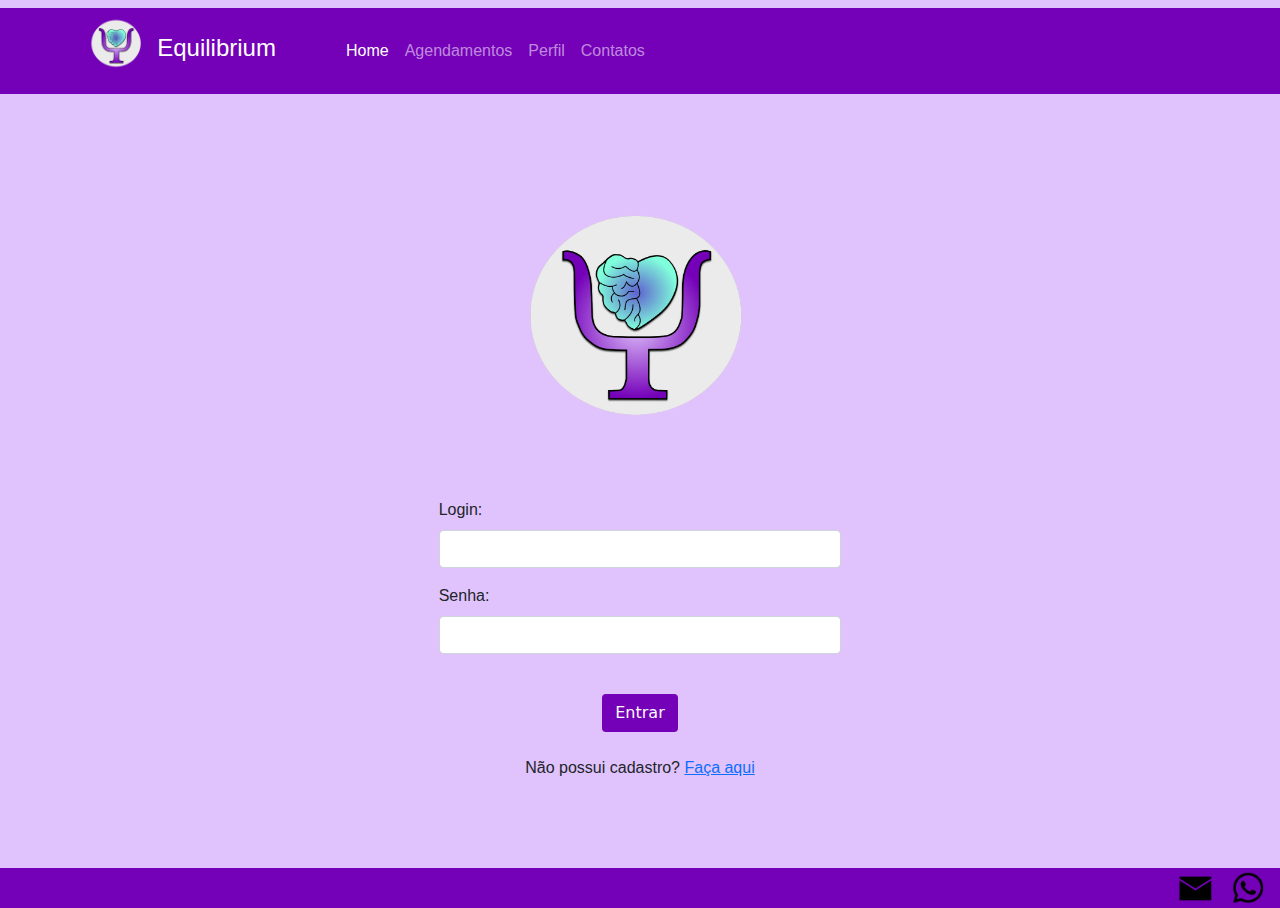
<file: Projeto Equilibrium MariaLuiza/Projeto Equilibrium MariaLuiza/index.html>
<!DOCTYPE html>
<html lang="pt-br">
<head>
    <meta charset="UTF-8">
    <meta name="viewport" content="width=device-width, initial-scale=1.0">
    <link rel="shortcut icon" href="_imagens/LOGO.png" type="image/x-icon">
    <link rel="stylesheet" href="_css/bootstrap.min.css">
    <link rel="stylesheet" href="estilo.css">
    <title>Equilibrium</title>
</head>
<body>

    <div class="container-fluid" style="background-color: #E0C3FC";>
        <div class="row navbar">
            <nav class="navbar navbar-expand-sm navbar navbar-dark" style="background-color: #7400B8;">
                <div class="container-fluid">
                    <div class="col-3 text-center">
                        <img src="_imagens/LOGO_adobespark.png" alt="" width="70">
                        <a class="navbar-brand fs-4" href="">Equilibrium</a>
                    </div>

                    <div class="col-9"> 
                <ul class="navbar-nav ml-auto">
                    <li class="nav-item">
                        <a class="nav-link active" href="index.html">Home</a>
                    </li>
                    <li class="nav-item">
                        <a class="nav-link" href="agendamentos.html">Agendamentos</a>
                    </li>
                    <li class="nav-item">
                        <a class="nav-link" href="sobre.html">Perfil</a>
                    </li>
                    <li class="nav-item">
                        <a class="nav-link" href="contato.html">Contatos</a>
                    </li>
                </ul>
                   </div>
                
                 </div> 
            </nav>
        </div>
        
        <div class="text-center">
            <br>
            <br>
            <br>
            <br>
            <img src="_imagens/LOGO.png" class="rounded" alt="..." width="300">
        </div>
        <form>
            <div class="row">
                <div class="col-4"></div>
                    <div class="col-4">
                        <div class="mb-3">
                        <label for="exampleInputEmail1" class="form-label">Login:</label>
                        <input type="email" class="form-control" id="exampleInputEmail1" aria-describedby="emailHelp">
                        </div>

                        <div class="mb-3">
                        <label for="exampleInputPassword1" class="form-label">Senha:</label>
                        <input type="password" class="form-control" id="exampleInputPassword1">
                        </div>
                          
                        <br>
                        <div class="text-center">
                            <button type="submit" class="btn text-light" style="background-color: #7400B8;">Entrar</button>
                        </div>

                    </br>
                      <div class="text-md-center">
                   <p>Não possui cadastro?
                    <a href="cadastro.html">Faça aqui</a>
                   </p>
                      </div> 
                    </br>
                    <br>
                    <br>
                    
                    </div>
                   <div class="col-4"></div>
            </div>
        </form>
        </div> 
  
        <div class="container-fluid" style="background-color: #7400B8;">
            <div class="text-md-end">
                <address>
                    <a href="mailto:marialuizaruiz09@gmail.com"><img src="_imagens/email.png" alt="" width="35"></a>    
                    &nbsp;
                    <a href="tel:+5518997472202"><img src="_imagens/wpp.png" alt="" width="40"></a>
                </address>
            </div>
        </div>
       
    
</body>
</html>
</file>
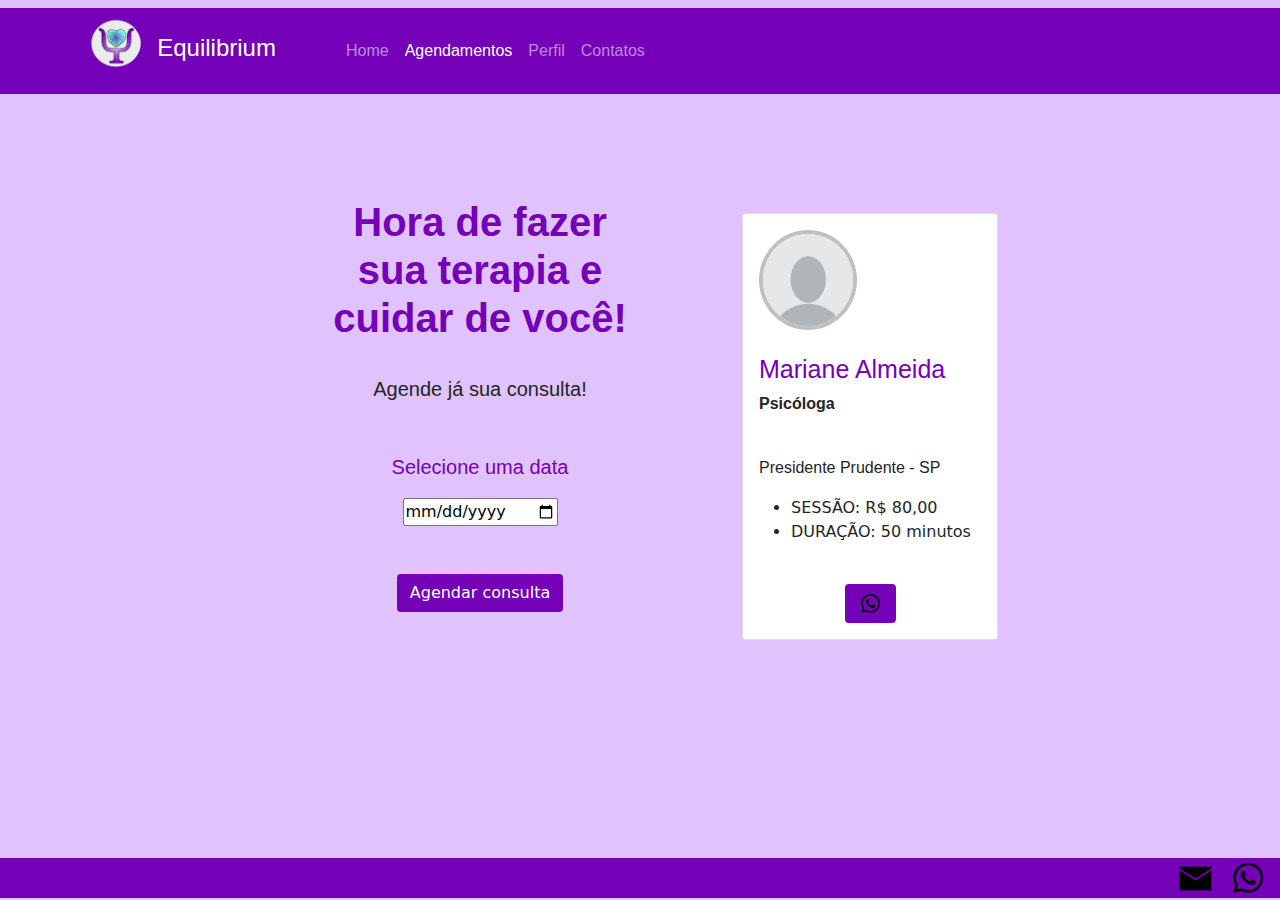
<file: Projeto Equilibrium MariaLuiza/Projeto Equilibrium MariaLuiza/agendamentos.html>
<!DOCTYPE html>
<html lang="pt-br">

<head>
    <meta charset="UTF-8">
    <meta name="viewport" content="width=device-width, initial-scale=1.0">
    <link rel="shortcut icon" href="_imagens/LOGO.png" type="image/x-icon">
    <link rel="stylesheet" href="_css/bootstrap.min.css">
    <link rel="stylesheet" href="estilo.css">
    <title>Equilibrium</title>
</head>

<body>

    <div class="container-fluid" style="background-color: #E0C3FC" ;>
        <div class="row navbar">
            <nav class="navbar navbar-expand-sm navbar navbar-dark" style="background-color: #7400B8;">
                <div class="container-fluid">
                    <div class="col-3 text-center">
                        <img src="_imagens/LOGO_adobespark.png" alt="" width="70">
                        <a class="navbar-brand fs-4" href="">Equilibrium</a>
                    </div>

                    <div class="col-9">
                        <ul class="navbar-nav ml-auto">
                            <li class="nav-item">
                                <a class="nav-link" href="index.html">Home</a>
                            </li>
                            <li class="nav-item">
                                <a class="nav-link active" href="agendamentos.html">Agendamentos</a>
                            </li>
                            <li class="nav-item">
                                <a class="nav-link" href="sobre.html">Perfil</a>
                            </li>
                            <li class="nav-item">
                                <a class="nav-link" href="contato.html">Contatos</a>
                            </li>
                        </ul>
                    </div>

                </div>
            </nav>
        </div>
        <br><br><br><br>

        <div class="row">
            <div class="col-3"></div>

            <div class="col-3">
                <div class="text-center" style="color: #7400B8;">
                    <h1><strong>Hora de fazer sua terapia e cuidar de você!</strong></h1>
                </div>
                <br>
                <div class="text-center">
                    <label style="font-size: 20px;" for="data_nascimento">Agende já sua consulta!</label>
                    <br><br><br>
                    <p style="color: #7400B8; font-size: 20px;">Selecione uma data</p>
                    <input type="date" name="data_nascimento" id="data_nascimento" required>
                </div>
                <br><br>
                <div class="text-center">
                    <button type="button" class="btn text-white" style="background-color: #7400B8;">Agendar consulta</button>
                </div>
            </div>

            <div class="col-3">
                <div style="padding: 15px 15px 50px 90px;">
                    <div class="card" style="width: 16rem;">
                        
                        <div class="card-body">
                            <div class="box">
                                <label class="avatar" for="btn">
                                    <img src="_imagens/perfil.png" alt="" width="90px" height="110px">
                                </label>
                                <input type="checkbox" id="btn">
                                <div class="menu">
                                    <a href="#"><i class="fa fa-edit"> <span>editar</span></i></a>
                                </div>
                            </div>
                            <br>
                            <h5 style="font-size: 25px" class="card-title">Mariane Almeida</h5>
                            <p class="card-text"><strong>Psicóloga</strong></p>
                            <br>
                            <p>Presidente Prudente - SP</p>
                            <ul>
                                <li>SESSÃO: R$ 80,00</li>
                                <li>DURAÇÃO: 50 minutos</li>
                            </ul>
                            <br>
                            <div class="text-center">
                                <button type="button" class="btn text-white" style="background-color: #7400B8;"><a href="tel:+5518997472202"><img src="_imagens/wpp.png" alt="" width="25"></a></button>
                            </div>
                        </div>

                    </div>
                </div>
            </div>

            <div class="col-3"></div>
        </div>
        <br><br><br><br><br><br><br>
    </div>

    <div class="container-fluid" style="background-color: #7400B8;">
        <div class="text-md-end">
            <address>
                <a href="mailto:marialuizaruiz09@gmail.com"><img src="_imagens/email.png" alt="" width="35"></a>    
                 &nbsp;
                 <a href="tel:+5518997472202"><img src="_imagens/wpp.png" alt="" width="40"></a>
            </address>
        </div>
    </div>

</body>

</html>
</file>
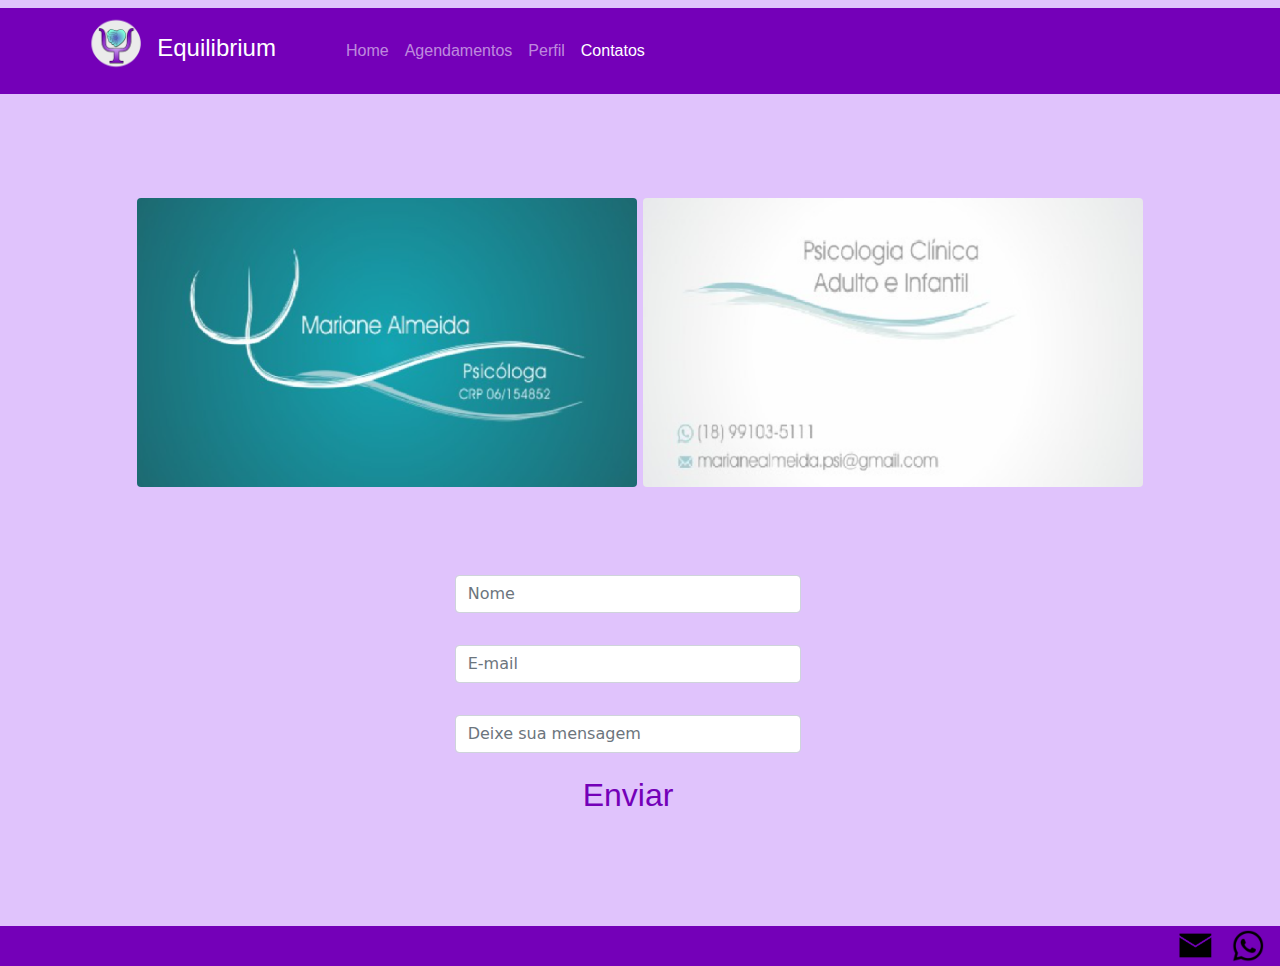
<file: Projeto Equilibrium MariaLuiza/Projeto Equilibrium MariaLuiza/contato.html>
<!DOCTYPE html>
<html lang="pt-br">

<head>
    <meta charset="UTF-8">
    <meta name="viewport" content="width=device-width, initial-scale=1.0">
    <link rel="shortcut icon" href="_imagens/LOGO.png" type="image/x-icon">
    <link rel="stylesheet" href="_css/bootstrap.min.css">
    <link rel="stylesheet" href="estilo.css">
    <title>Equilibrium</title>
</head>

<body>

    <div class="container-fluid" style="background-color: #E0C3FC" ;>
        <div class="row navbar">
            <nav class="navbar navbar-expand-sm navbar navbar-dark" style="background-color: #7400B8;">
                <div class="container-fluid">
                    <div class="col-3 text-center">
                        <img src="_imagens/LOGO_adobespark.png" alt="" width="70">
                        <a class="navbar-brand fs-4" href="">Equilibrium</a>
                    </div>

                    <div class="col-9">
                        <ul class="navbar-nav ml-auto">
                            <li class="nav-item">
                                <a class="nav-link" href="index.html">Home</a>
                            </li>
                            <li class="nav-item">
                                <a class="nav-link" href="agendamentos.html">Agendamentos</a>
                            </li>
                            <li class="nav-item">
                                <a class="nav-link" href="sobre.html">Perfil</a>
                            </li>
                            <li class="nav-item">
                                <a class="nav-link active" href="contato.html">Contatos</a>
                            </li>
                        </ul>
                    </div>

                </div>
            </nav>
        </div>
        <br><br><br><br>

        <div class="row">
            <div class="text-center">
            <img src="_imagens/PSI-CARTÃO.png" class="rounded img-fluid" alt="..." width="500">
            <img src="_imagens/PSI-cartão22.png" class="rounded img-fluid" alt="..." width="500">
            </div>
            <div class="col-4"></div>

            
            <div class="row col-4 text-center">
                <div class="text-center">
                    <br><br><br>
                    <div class="input-group flex-nowrap card-body">
                        <input type="text" class="form-control" placeholder="Nome" aria-label="Username"
                            aria-describedby="addon-wrapping">
                    </div>
                    <div class="input-group flex-nowrap card-body">
                        <input type="text" class="form-control" placeholder="E-mail" aria-label="Username"
                            aria-describedby="addon-wrapping">
                    </div>
                    <div class="input-group flex-nowrap card-body">
                        <input type="text" class="form-control" placeholder="Deixe sua mensagem" aria-label="Username"
                            aria-describedby="addon-wrapping">
                    </div>
                    <div>
                        <button class="btn card-img-bottom text-light text-start">
                            <h2 class="text-center" style="color: #7400B8;">Enviar</h2>
                        </button>
                    </div>
                    <br>
                    <br>
                    <br>
                    <br>
                </div>
            </div>
            <br><br><br><br><br><br><br>
            <div class="col-4"></div>
        </div>
    </div>

    <div class="container-fluid" style="background-color: #7400B8;">
        <div class="text-md-end">
            <address>
                <a href="mailto:marialuizaruiz09@gmail.com"><img src="_imagens/email.png" alt="" width="35"></a>    
                 &nbsp;
                 <a href="tel:+5518997472202"><img src="_imagens/wpp.png" alt="" width="40"></a>
            </address>
        </div>
    </div>

</body>

</html>
</file>
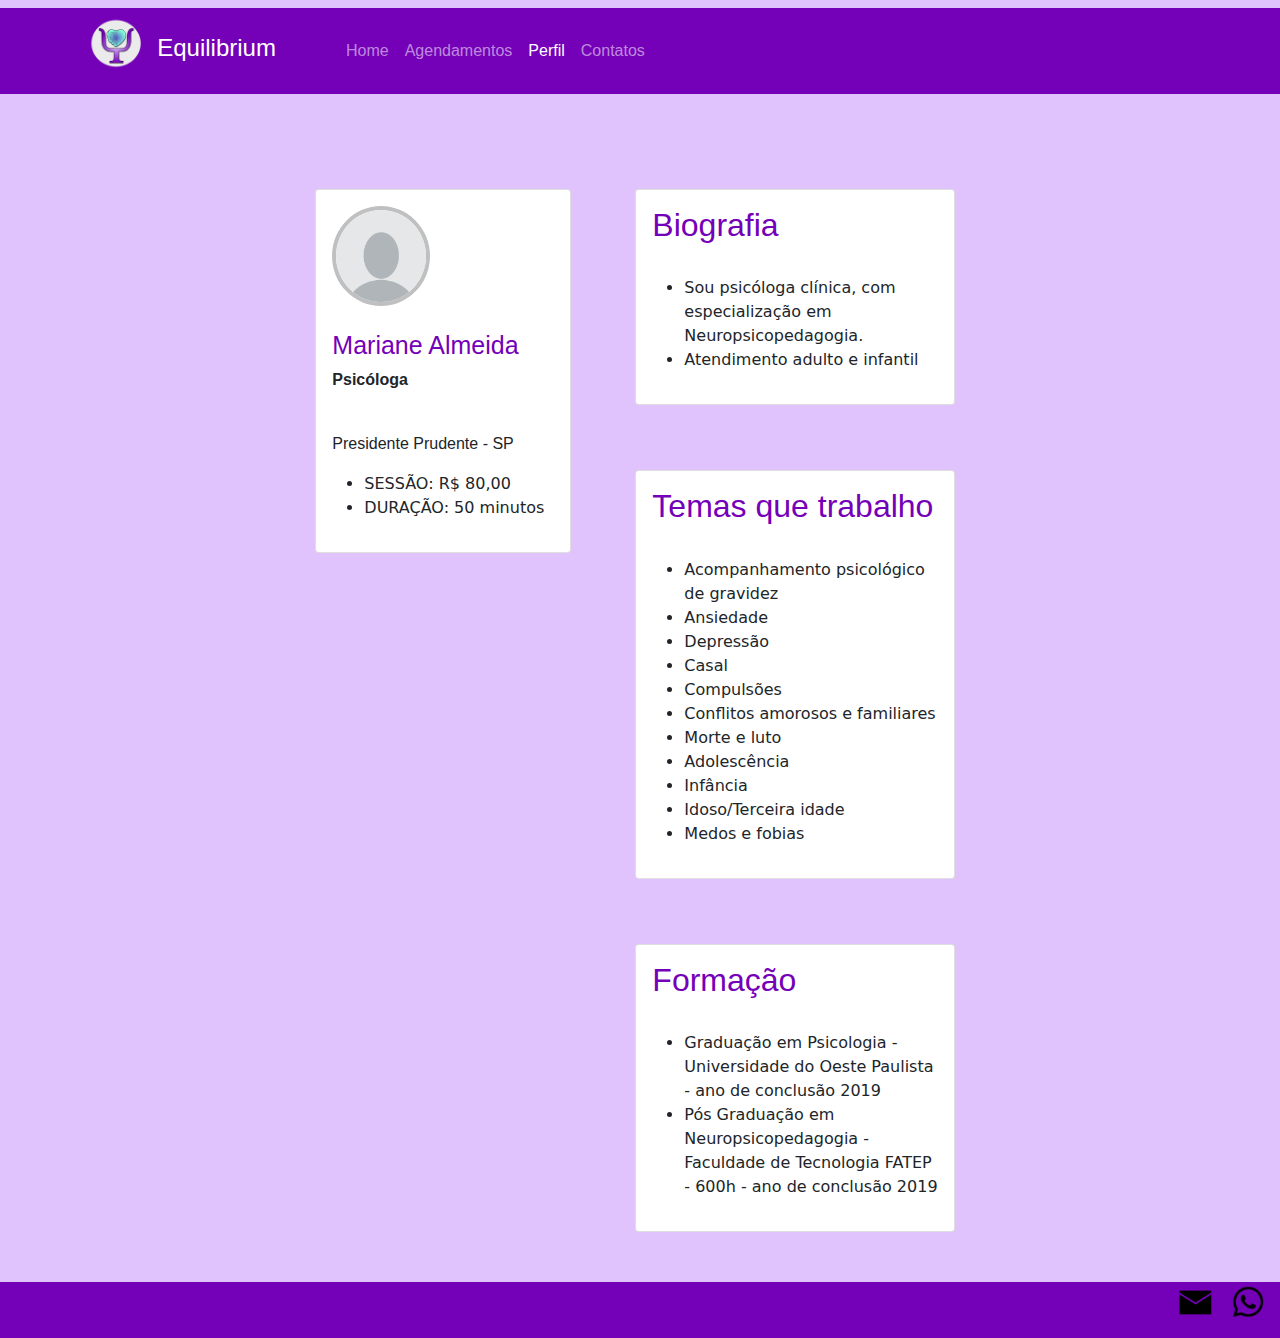
<file: Projeto Equilibrium MariaLuiza/Projeto Equilibrium MariaLuiza/sobre.html>
<!DOCTYPE html>
<html lang="pt-br">
<head>
    <meta charset="UTF-8">
    <meta name="viewport" content="width=device-width, initial-scale=1.0">
    <link rel="shortcut icon" href="_imagens/LOGO.png" type="image/x-icon">
    <link rel="stylesheet" href="_css/bootstrap.min.css">
    <link rel="stylesheet" href="estilo.css">
    <title>Equilibrium</title>
</head>
<body>

    <div class="container-fluid" style="background-color: #E0C3FC";>
        <div class="row navbar">
            <nav class="navbar navbar-expand-sm navbar navbar-dark" style="background-color: #7400B8;">
                <div class="container-fluid">
                    <div class="col-3 text-center">
                        <img src="_imagens/LOGO_adobespark.png" alt="" width="70">
                        <a class="navbar-brand fs-4" href="">Equilibrium</a>
                    </div>

                    <div class="col-9"> 
                <ul class="navbar-nav ml-auto">
                    <li class="nav-item">
                        <a class="nav-link" href="index.html">Home</a>
                    </li>
                    <li class="nav-item">
                        <a class="nav-link" href="agendamentos.html">Agendamentos</a>
                    </li>
                    <li class="nav-item">
                        <a class="nav-link active" href="sobre.html">Perfil</a>
                    </li>
                    <li class="nav-item">
                        <a class="nav-link" href="contato.html">Contatos</a>
                    </li>
                </ul>
                   </div>
                
                 </div> 
            </nav>
        </div>

        <br><br><br>

        <div class="row">
            <div class="col-2"></div>

            <div class="col-3">
                <div style="padding: 15px 15px 50px 90px;">
                    <div class="card" style="width: 16rem;">
                        
                        <div class="card-body">
                            <div class="box">
                                <label class="avatar" for="btn">
                                    <img src="_imagens/perfil.png" alt="" width="90px" height="110px">
                                </label>
                                <input type="checkbox" id="btn">
                                <div class="menu">
                                    <a href="#"><i class="fa fa-edit"> <span>editar</span></i></a>
                                </div>
                            </div>
                            <br>
                            <h5 style="font-size: 25px" class="card-title">Mariane Almeida</h5>
                            <p class="card-text"><strong>Psicóloga</strong></p>
                            <br>
                            <p>Presidente Prudente - SP</p>
                            <ul>
                                <li>SESSÃO: R$ 80,00</li>
                                <li>DURAÇÃO: 50 minutos</li>
                            </ul>
                        </div>
                        
                    </div>
                </div>
            </div>

            <div class="col-3">

                <div style="padding: 15px 15px 50px 90px;">
                    <div class="card" style="width: 20rem;">
                        
                        <div class="card-body">
                            <h2>Biografia</h2>
                            <br>
                            <ul>
                                <li>Sou psicóloga clínica, com especialização em Neuropsicopedagogia.</li>
                                <li>Atendimento adulto e infantil</li>
                            </ul>
                        </div>
                    </div>
                </div>

                <div style="padding: 15px 15px 50px 90px;">
                    <div class="card" style="width: 20rem;">
                        
                        <div class="card-body">
                            <h2>Temas que trabalho</h2>
                            <br>
                            <ul>
                                <li>Acompanhamento psicológico de gravidez</li>
                                <li>Ansiedade</li>
                                <li>Depressão</li>
                                <li>Casal</li>
                                <li>Compulsões</li>
                                <li>Conflitos amorosos e familiares</li>
                                <li>Morte e luto</li>
                                <li>Adolescência</li>
                                <li>Infância</li>
                                <li>Idoso/Terceira idade</li>
                                <li>Medos e fobias</li>
                            </ul>
                        </div>
                    </div>
                </div>

                <div style="padding: 15px 15px 50px 90px;">
                    <div class="card" style="width: 20rem;">
                        
                        <div class="card-body">
                            <h2>Formação</h2>
                            <br>
                            <ul>
                                <li>Graduação em Psicologia - Universidade do Oeste Paulista - ano de conclusão 2019</li>
                                <li>Pós Graduação em Neuropsicopedagogia - Faculdade de Tecnologia FATEP - 600h - ano de conclusão 2019</li>
                            </ul>
                            
                        </div>
                    </div>
                </div>
            </div>

            <div class="col-3"></div>

            <div class="container-fluid" style="background-color: #7400B8;">
                <div class="text-md-end">
                    <address>
                        <a href="mailto:marialuizaruiz09@gmail.com"><img src="_imagens/email.png" alt="" width="35"></a>    
                         &nbsp;
                         <a href="tel:+5518997472202"><img src="_imagens/wpp.png" alt="" width="40"></a>
                    </address>
                </div>
            </div>

    </body>
    </html>
</file>
<file: Projeto Equilibrium MariaLuiza/Projeto Equilibrium MariaLuiza/estilo.css>
body {
    background-color: #E0C3FC;
    margin: 20px 20px 20px 20px;;
}

h1,h2,h5{
    font-family: 'Trebuchet MS', 'Lucida Sans Unicode', 'Lucida Grande', 'Lucida Sans', Arial, sans-serif;
    color: #7400B8;
}

label,a,p {
    font-family: 'Trebuchet MS', 'Lucida Sans Unicode', 'Lucida Grande', 'Lucida Sans', Arial, sans-serif;
    line-height: 1.5;
}

html, body {
    width: 100%;
    height: 100%;
    margin: 0px;
    padding: 0;
}
.box {
    display: flex;
    width: 100px;
    height: 100px;
    position: relative;
}
.avatar::after {
    opacity: 0;
    font-family: FontAwesome;
    content: "\f040";
    color: #fff;
    font-size: 2.5rem;
    position: absolute;
    display: flex;
    justify-content: center;
    align-items: center;
    top: 4px;
    left: 4px;
    width: 92px;
    height: 92px;
    z-index: 2;
    background-color: rgba(0,0,0,0.5);
    border-radius: 50%;
    cursor: pointer;
    transition: 350ms ease-in-out;
}
.avatar:hover::after {
    opacity: 1;
}

.avatar {
    box-sizing: border-box;
    border: 4px solid silver;
    border-radius: 50%;
    overflow: hidden;
}

.menu {
    position: absolute;
    opacity: 0;
    width: 100px;
    height: auto;
    background-color: #fff;
    box-shadow: 0 0 10px 0 rgba(0,0,0,0.5);
    box-sizing: border-box;
    padding: 0.5rem;
    border-radius: 0.5rem;
    top: 60%;
    left: 60%;
    z-index: -1;
    transition: 350ms ease-in-out;
}
.box input {
    display: none;
}
.box input:checked + div.menu {
    opacity: 1;
    z-index: 999;
}
</file>
